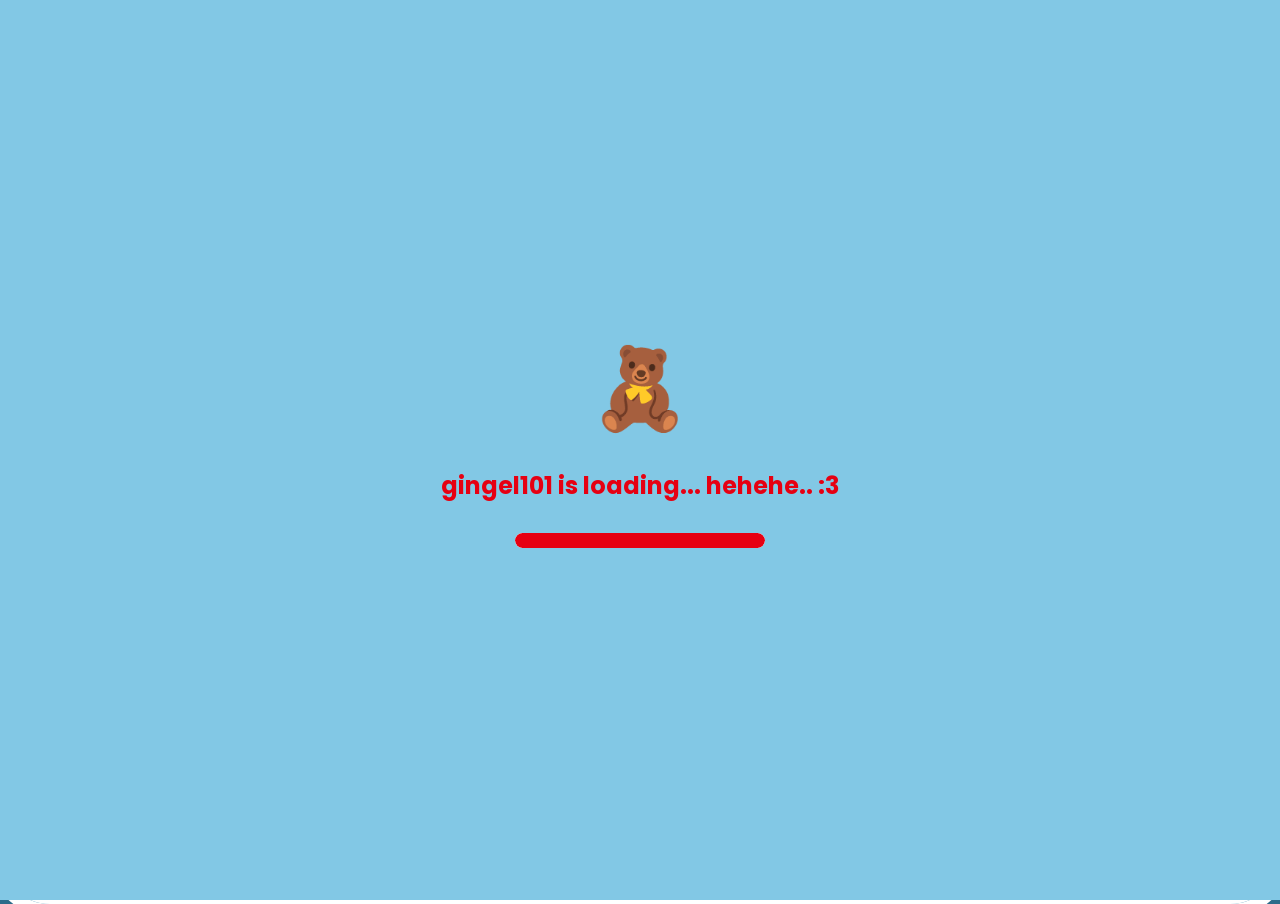
<file: index.html>
<!DOCTYPE html>
<html>
<head>
    <title>for angie</title>
    <link rel="stylesheet" href="style.css">
    <link href="https://fonts.googleapis.com/css2?family=Poppins:wght@400;600&display=swap" rel="stylesheet">
</head>

<body>

    <div class="page">

    <div class="loading-screen">

    <div class="loader-content">
        <div class="bear">🧸</div>

        <h2>gingel101 is loading... hehehe.. :3 </h2>

        <div class="loading-bar">
            <div class="loading-progress"></div>
        </div>

    </div>

</div>

<header>
    <div class="logo">gingel<span>101</span></div>

</header>


<section class="hero">

    <div>
        <h1>Happy anniversary baby <3 ✨</h1>
        <p>you make me happier everyday :3</p>
        
    </div>

</section>


<section class="categories">

<h2>buttons!!</h2>


<div class="category-box">

    <a href="msg.html" class="category">
        ✉️<br>message for you
    </a>

    <a href="photos.html" class="category">
        ♫<br>songs
    </a>

    <a href="gifts.html" class="category">
        🎁<br>gifts
    </a>



</div>

</section>

<script src="script.js"></script>

</div>
</body>
</html>
</file>
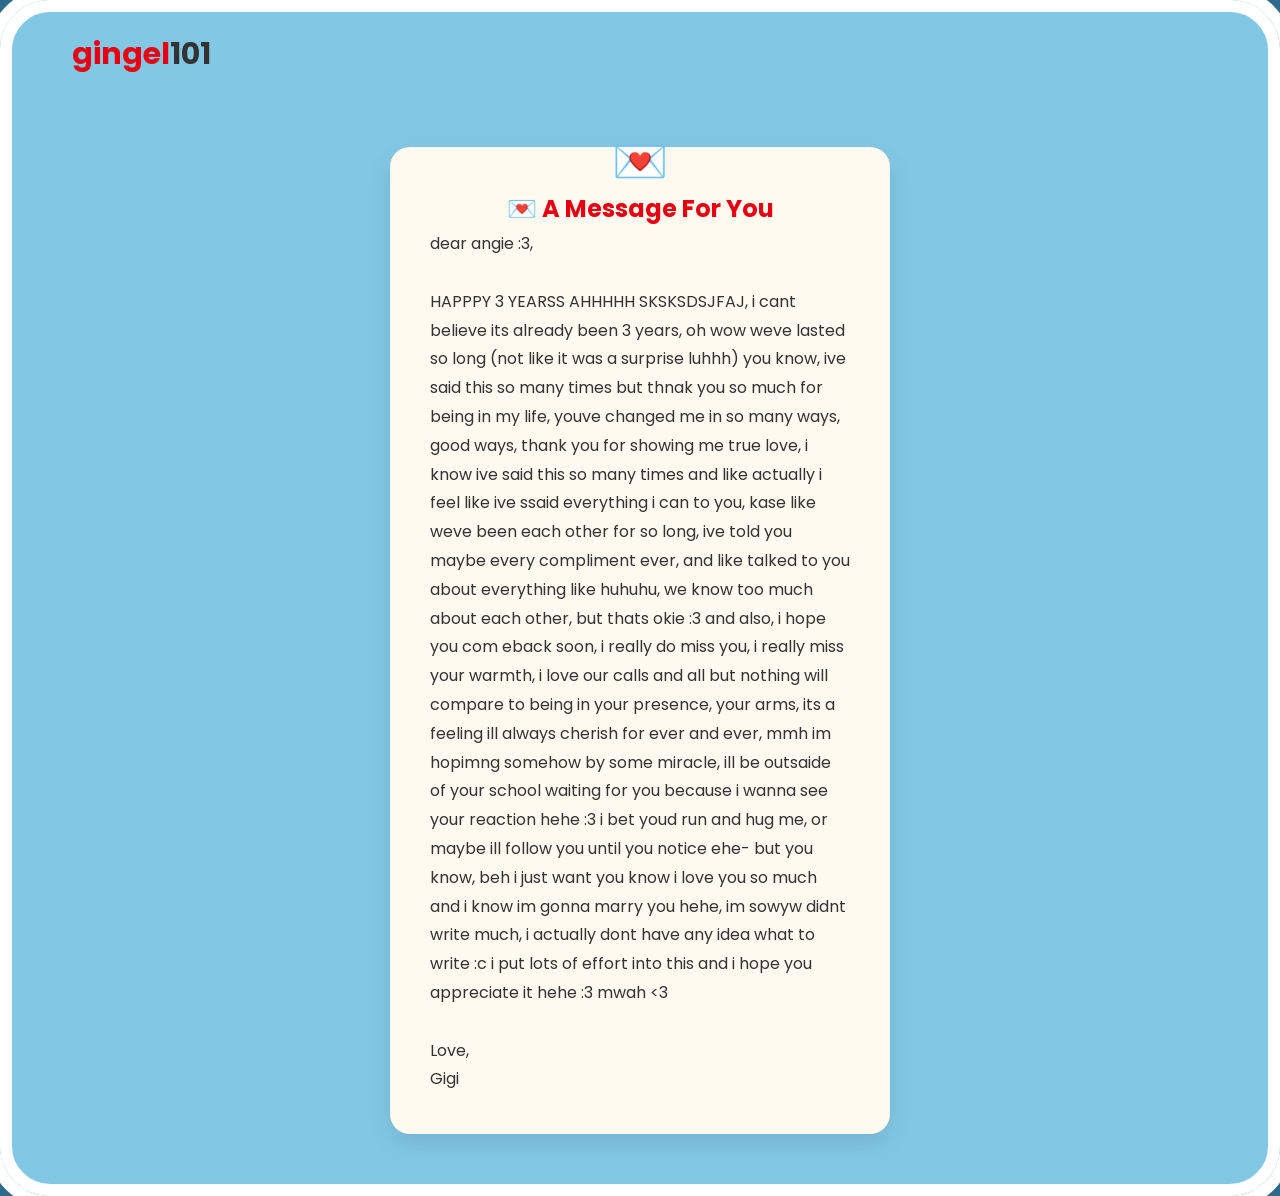
<file: msg.html>
<!DOCTYPE html>
<html>
<head>
    <title>for angie</title>
    <link rel="stylesheet" href="msgstyle.css">
    <link href="https://fonts.googleapis.com/css2?family=Poppins:wght@400;600&display=swap" rel="stylesheet">
</head>

<body>

    <div class="page">

<header>
    <div class="logo">gingel<span>101</span></div>

</header>

<div class="letter">
    <h2>💌 A Message For You</h2>

    <p>
        dear angie :3,
        <br><br>
        HAPPPY 3 YEARSS AHHHHH SKSKSDSJFAJ, i cant believe its already been 3 years,
        oh wow weve lasted so long (not like it was a surprise luhhh) you know, ive said this
        so many times but thnak you so much for being in my life, youve changed me
        in so many ways, good ways, thank you for showing me true love, i know ive said
        this so many times and like actually i feel like ive ssaid everything i can to you,
        kase like weve been each other for so long, ive told you maybe every compliment ever,
        and like talked to you about everything like huhuhu, we know too much about each other,
        but thats okie :3 and also, i hope you com eback soon, i really do miss you, i really miss your warmth,
        i love our calls and all but nothing will compare to being in your presence, your arms, its a feeling
        ill always cherish for ever and ever, mmh im hopimng somehow by some miracle, ill be outsaide of your school
        waiting for you because i wanna see your reaction hehe :3 i bet youd run and hug me, or maybe ill follow you
        until you notice ehe- but you know, beh i just want you know i love you so much and i know im gonna marry you
        hehe, im sowyw didnt write much, i actually dont have any idea what to write :c i put lots of effort into this 
        and i hope you appreciate it hehe :3 mwah <3
 
        <br><br>
        Love,
        <br>
        Gigi
    </p>
</div>
</div>

</body>
</file>
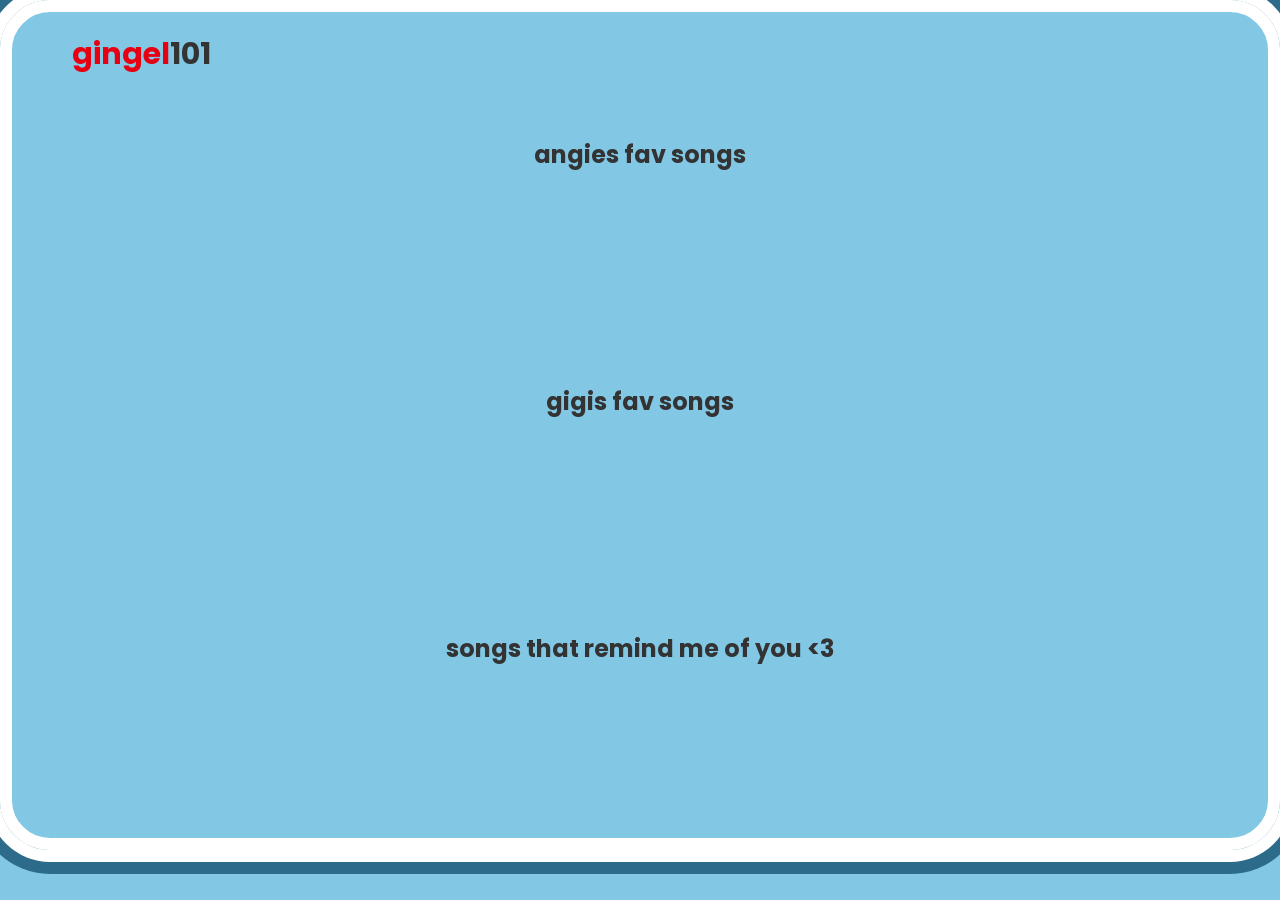
<file: photos.html>
<!DOCTYPE html>
<html>
<head>
    <title>for angie</title>
    <link rel="stylesheet" href="photostyle.css">
    <link href="https://fonts.googleapis.com/css2?family=Poppins:wght@400;600&display=swap" rel="stylesheet">
</head>

<body>

    <div class="page">

<header>
    <div class="logo">gingel<span>101</span></div>

</header>

<h2>angies fav songs</h2>

<div class="spotify-grid">

    <iframe 
    style="border-radius:12px"
    src="https://open.spotify.com/embed/track/1K0rybxoxW5svDYwXezXyN"
    frameBorder="0"
    allowfullscreen=""
    allow="autoplay; clipboard-write; encrypted-media; fullscreen; picture-in-picture">
    </iframe>


    <iframe 
    style="border-radius:12px"
    src="https://open.spotify.com/embed/track/3GZ5TLHDz3CvTKvHSKHPtM"
    frameBorder="0"
    allowfullscreen=""
    allow="autoplay; clipboard-write; encrypted-media; fullscreen; picture-in-picture">
    </iframe>


    <iframe 
    style="border-radius:12px"
    src="https://open.spotify.com/embed/track/2tS2d1zi827ouk1sf1iK88"
    frameBorder="0"
    allowfullscreen=""
    allow="autoplay; clipboard-write; encrypted-media; fullscreen; picture-in-picture">
    </iframe>


    <iframe 
    style="border-radius:12px"
    src="https://open.spotify.com/embed/track/6dWilYAxP2aJbTTt0UsatK"
    frameBorder="0"
    allowfullscreen=""
    allow="autoplay; clipboard-write; encrypted-media; fullscreen; picture-in-picture">
    </iframe>

</div>

<h2>gigis fav songs</h2>

<div class="spotify-grid">

    <iframe data-testid="embed-iframe" style="border-radius:12px" src="https://open.spotify.com/embed/track/5o5WaO9pzPhXSGIrTIYVce?utm_source=generator&si=43e5d3130c5849e5" width="50%" height="352" frameBorder="0" allowfullscreen="" allow="autoplay; clipboard-write; encrypted-media; fullscreen; picture-in-picture" loading="lazy"></iframe>


    <iframe data-testid="embed-iframe" style="border-radius:12px" src="https://open.spotify.com/embed/track/5VP1yXviUwA0KA0ewit5pe?utm_source=generator&si=aec0ff0d2dc246ee" width="50%" height="352" frameBorder="0" allowfullscreen="" allow="autoplay; clipboard-write; encrypted-media; fullscreen; picture-in-picture" loading="lazy"></iframe>


<iframe data-testid="embed-iframe" style="border-radius:12px" src="https://open.spotify.com/embed/track/4P3mcaMeif02CSqx6MAleZ?utm_source=generator&si=61bbcfc7a2ed4e68" width="50%" height="352" frameBorder="0" allowfullscreen="" allow="autoplay; clipboard-write; encrypted-media; fullscreen; picture-in-picture" loading="lazy"></iframe>


    <iframe data-testid="embed-iframe" style="border-radius:12px" src="https://open.spotify.com/embed/track/0nJW01T7XtvILxQgC5J7Wh?utm_source=generator&si=a957e4e587044446" width="50%" height="352" frameBorder="0" allowfullscreen="" allow="autoplay; clipboard-write; encrypted-media; fullscreen; picture-in-picture" loading="lazy"></iframe>
</div>

<h2>songs that remind me of you <3 </h2>

<div class="spotify-grid">

    <iframe data-testid="embed-iframe" style="border-radius:12px" src="https://open.spotify.com/embed/track/4of0FMIHXxzAfvsKk3Ne76?utm_source=generator&si=585f8e3e5742408c" width="50%" height="352" frameBorder="0" allowfullscreen="" allow="autoplay; clipboard-write; encrypted-media; fullscreen; picture-in-picture" loading="lazy"></iframe>

    <iframe data-testid="embed-iframe" style="border-radius:12px" src="https://open.spotify.com/embed/track/5zQR0qoA4S1Iwj2bAwW03a?utm_source=generator&si=8470eecb76254a31" width="50%" height="352" frameBorder="0" allowfullscreen="" allow="autoplay; clipboard-write; encrypted-media; fullscreen; picture-in-picture" loading="lazy"></iframe>


    <iframe data-testid="embed-iframe" style="border-radius:12px" src="https://open.spotify.com/embed/track/17Wks0pgofBbv53Ay7m4Jc?utm_source=generator&si=b92ef9223e304934" width="50%" height="352" frameBorder="0" allowfullscreen="" allow="autoplay; clipboard-write; encrypted-media; fullscreen; picture-in-picture" loading="lazy"></iframe>


    <iframe data-testid="embed-iframe" style="border-radius:12px" src="https://open.spotify.com/embed/track/0uZFcsx96wzbixsULmrg8o?utm_source=generator&si=cf4d130533ac416e" width="50%" height="352" frameBorder="0" allowfullscreen="" allow="autoplay; clipboard-write; encrypted-media; fullscreen; picture-in-picture" loading="lazy"></iframe>

</div>
</div>
</body>
</file>
<file: style.css>
*{
    margin:0;
    padding:0;
    box-sizing:border-box;
    font-family:Poppins;
}


body{
    background:#82c8e5;
    color:#333;
}


/* HEADER */

header{
    display:flex;
    justify-content:space-between;
    align-items:center;
    padding:20px 60px;
}


.logo{
    font-size:30px;
    font-weight:bold;
    color:#e60012;
}

.logo span{
    color:#333;
}




/* HERO */


.hero{

    height:450px;
    display:flex;
    align-items:center;
    padding-left:80px;

    background:
    linear-gradient(
    rgba(255,255,255,.5),
    rgba(255,255,255,.5)),
    url(minisocollege.jpg);

    background-size:cover;

}

.hero h1{
    font-size:45px;
}


.hero p{
    margin:20px 0;
}

section{
    padding:50px;
}


h2{
    text-align:center;
    margin-bottom:30px;
}



/* CATEGORIES */


.category {
    width: 180px;
    height: 180px;

    display: flex;
    flex-direction: column;
    justify-content: center;
    align-items: center;

    background: #fff4f4;
    border-radius: 25px;
    text-decoration: none;
    color: #333;
    font-size: 20px;
    transition: 0.3s;
}

.category:hover {
    transform: translateY(-5px);
    background: #ffe6e6;
}

.category-box {
    display: flex;
    justify-content: center;
    align-items: center;
    gap: 25px;
    flex-wrap: wrap;
}


/* LOADING SCREEN */

.loading-screen {

    position: fixed;

    top: 0;
    left: 0;

    width: 100%;
    height: 100%;

    background: #82c8e5;

    display: flex;
    justify-content: center;
    align-items: center;

    z-index: 9999;

    transition: opacity 1s ease;
}


.loader-content {

    text-align: center;

}


.bear {

    font-size: 80px;

    animation: bounce 1s infinite;

}


.loader-content h2 {

    color: #e60012;

    margin-top: 20px;

}



.loading-bar {

    width: 250px;

    height: 15px;

    background: #ffd6d6;

    border-radius: 20px;

    overflow: hidden;

    margin: 25px auto;

}


.loading-progress {

    height: 100%;

    width: 0%;

    background: #e60012;

    border-radius: 20px;

    animation: load 2.5s forwards;

}



/* animations */

@keyframes load {

    from {
        width: 0%;
    }

    to {
        width: 100%;
    }

}


@keyframes bounce {

    0%,100% {
        transform: translateY(0);
    }

    50% {
        transform: translateY(-20px);
    }

}

.page {
    border: 12px solid white;
    border-radius: 50px;
    box-shadow:
        0 0 0 12px white,
        0 0 0 24px #2c6c8a;
}
</file>
<file: msgstyle.css>
*{
    margin:0;
    padding:0;
    box-sizing:border-box;
    font-family:Poppins;
}


body{
    background:#82c8e5;
    color:#333;
}


/* HEADER */

header{
    display:flex;
    justify-content:space-between;
    align-items:center;
    padding:20px 60px;
}


.logo{
    font-size:30px;
    font-weight:bold;
    color:#e60012;
}

.logo span{
    color:#333;
}

.letter {
    width: 500px;
    min-height: 300px;

    background: #fffaf0;

    padding: 40px;

    margin: 50px auto;

    border-radius: 20px;

    box-shadow:
    0 10px 25px rgba(0,0,0,0.1);

    font-family: "Georgia", serif;

    line-height: 1.8;

    position: relative;
}


/* little paper effect */

.letter::before {
    content: "💌";

    position: absolute;

    top: -25px;
    left: 50%;

    transform: translateX(-50%);

    font-size: 45px;
}


.letter h2 {
    text-align: center;
    color: #e60012;
}

.page {
    border: 12px solid white;
    border-radius: 50px;
    box-shadow:
        0 0 0 12px white,
        0 0 0 24px #2c6c8a;
}
</file>
<file: photostyle.css>
.spotify-grid {
    display: grid;
    grid-template-columns: repeat(4, 300px);
    justify-content: center;
    gap: 20px;
}

.spotify-grid iframe {
    width: 300px;
    height: 152px;
    border-radius: 12px;
}

h2 {
    margin: 40px 0 20px;
    text-align: center;
}

*{
    margin:0;
    padding:0;
    box-sizing:border-box;
    font-family:Poppins;
}


body{
    background:#82c8e5;
    color:#333;
}


/* HEADER */

header{
    display:flex;
    justify-content:space-between;
    align-items:center;
    padding:20px 60px;
}


.logo{
    font-size:30px;
    font-weight:bold;
    color:#e60012;
}

.logo span{
    color:#333;
}

.page {
    border: 12px solid white;
    border-radius: 50px;
    box-shadow:
        0 0 0 12px white,
        0 0 0 24px #2c6c8a;
}
</file>
